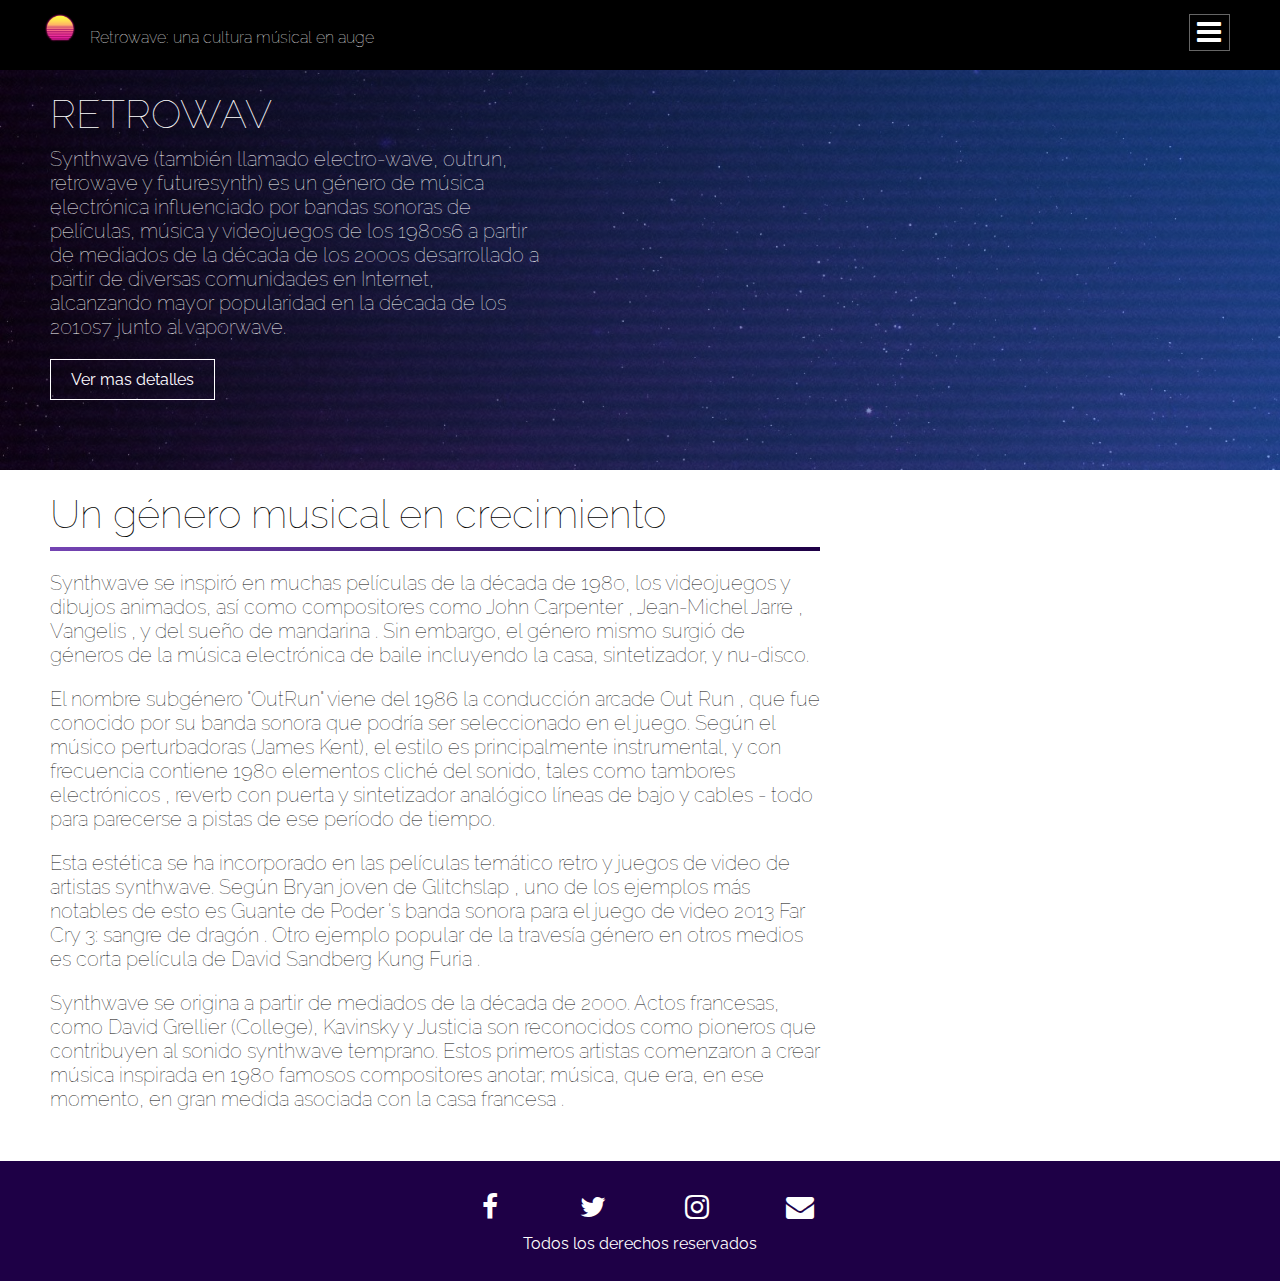
<file: index.html>
<!DOCTYPE html>
<html lang="en">
<head>
    <meta charset="UTF-8">
    <title>Retrowave Flaxer</title>
    <link href="https://fonts.googleapis.com/css?family=Raleway:300,400" rel="stylesheet">
    <link rel="stylesheet" href="icon/css/fontello.css">
    <link rel="stylesheet" href="css/main.css">
    <link rel="icon" href="image/logo.png" type="image/x-icon">
    <meta name="viewport" content="width=device-width, user-scalable=no, initial-scale=1.0, maximum-scale=1.0, minimum-scale=1.0">
</head>
<body>
    <header>
        <div class="container-header">
            <div class="logo-title">
                <img src="image/logo.png" alt="">
                <h4>Retrowave: una cultura músical en auge</h4>
            </div>
            <label class="icon-menu"></label>
        </div>
    </header>
    
    <div class="container-portada">
        <div class="capa-gradient"></div>
        <div class="container-details">
            <div class="details">
                <h1>RETROWAV</h1>
                <p>Synthwave (también llamado electro-wave​, outrun, retrowave y futuresynth​) es un género de música electrónica influenciado por bandas sonoras de películas, música y videojuegos de los 1980s6​ a partir de mediados de la década de los 2000s desarrollado a partir de diversas comunidades en Internet, alcanzando mayor popularidad en la década de los 2010s7​ junto al vaporwave.</p>
                <form action="newpage.html">
                    <button type="submit">Ver mas detalles</button>
                </form>
            </div>
        </div>
    </div>
    
    <main>
        <article>
            <h1>Un género musical en crecimiento</h1>
            <hr>
            <p>Synthwave se inspiró en muchas películas de la década de 1980, los videojuegos y dibujos animados, así como compositores como John Carpenter , Jean-Michel Jarre , Vangelis , y del sueño de mandarina . Sin embargo, el género mismo surgió de géneros de la música electrónica de baile incluyendo la casa, sintetizador, y nu-disco.</p>
            
            <p>El nombre subgénero "OutRun" viene del 1986 la conducción arcade Out Run , que fue conocido por su banda sonora que podría ser seleccionado en el juego. Según el músico perturbadoras (James Kent), el estilo es principalmente instrumental, y con frecuencia contiene 1980 elementos cliché del sonido, tales como tambores electrónicos , reverb con puerta y sintetizador analógico líneas de bajo y cables - todo para parecerse a pistas de ese período de tiempo.</p>
            
            <p>Esta estética se ha incorporado en las películas temático retro y juegos de video de artistas synthwave. Según Bryan joven de Glitchslap , uno de los ejemplos más notables de esto es Guante de Poder 's banda sonora para el juego de video 2013 Far Cry 3: sangre de dragón . Otro ejemplo popular de la travesía género en otros medios es corta película de David Sandberg Kung Furia .</p>
            
            <p>Synthwave se origina a partir de mediados de la década de 2000. Actos francesas, como David Grellier (College), Kavinsky y Justicia son reconocidos como pioneros que contribuyen al sonido synthwave temprano. Estos primeros artistas comenzaron a crear música inspirada en 1980 famosos compositores anotar; música, que era, en ese momento, en gran medida asociada con la casa francesa .</p>
        </article>
    </main>

    <footer>
        <div class="redes">
            <form class="tooltip" action="https://es-la.facebook.com/">
                <span class="tooltiptext">Facebook</span>
                <button type="submit"><span class="icon-facebook"></span></button>
            </form>
            <form class="tooltip" action="https://twitter.com/">
                <span class="tooltiptext">Twitter</span>
                <button type="submit"><span class="icon-twitter"></span></button>
            </form>
            <form class="tooltip" action="https://www.instagram.com/">
                <span class="tooltiptext">Instagram</span>
                <button type="submit"><span class="icon-instagram"></span></button>
            </form>
            <form class="tooltip" action="https://mail.google.com/">
                <span class="tooltiptext">Gmail</span>
                <button type="submit"><span class="icon-mail-alt"></span></button>
            </form>
        </div>
        <p>Todos los derechos reservados</p>
    </footer>
</body>
</html>
</file>
<file: icon/css/fontello.css>
@font-face {
  font-family: 'fontello';
  src: url('../font/fontello.eot?23942625');
  src: url('../font/fontello.eot?23942625#iefix') format('embedded-opentype'),
       url('../font/fontello.woff2?23942625') format('woff2'),
       url('../font/fontello.woff?23942625') format('woff'),
       url('../font/fontello.ttf?23942625') format('truetype'),
       url('../font/fontello.svg?23942625#fontello') format('svg');
  font-weight: normal;
  font-style: normal;
}
/* Chrome hack: SVG is rendered more smooth in Windozze. 100% magic, uncomment if you need it. */
/* Note, that will break hinting! In other OS-es font will be not as sharp as it could be */
/*
@media screen and (-webkit-min-device-pixel-ratio:0) {
  @font-face {
    font-family: 'fontello';
    src: url('../font/fontello.svg?23942625#fontello') format('svg');
  }
}
*/
 
 [class^="icon-"]:before, [class*=" icon-"]:before {
  font-family: "fontello";
  font-style: normal;
  font-weight: normal;
  speak: never;
 
  display: inline-block;
  text-decoration: inherit;
  width: 1em;
  margin-right: .2em;
  text-align: center;
  /* opacity: .8; */
 
  /* For safety - reset parent styles, that can break glyph codes*/
  font-variant: normal;
  text-transform: none;
 
  /* fix buttons height, for twitter bootstrap */
  line-height: 1em;
 
  /* Animation center compensation - margins should be symmetric */
  /* remove if not needed */
  margin-left: .2em;
 
  /* you can be more comfortable with increased icons size */
  /* font-size: 120%; */
 
  /* Font smoothing. That was taken from TWBS */
  -webkit-font-smoothing: antialiased;
  -moz-osx-font-smoothing: grayscale;
 
  /* Uncomment for 3D effect */
  /* text-shadow: 1px 1px 1px rgba(127, 127, 127, 0.3); */
}
 
.icon-twitter:before { content: '\f099'; } /* '' */
.icon-facebook:before { content: '\f09a'; } /* '' */
.icon-menu:before { content: '\f0c9'; } /* '' */
.icon-mail-alt:before { content: '\f0e0'; } /* '' */
.icon-instagram:before { content: '\f16d'; } /* '' */
</file>
<file: css/main.css>
*{
    margin: 0;
    padding: 0;
    box-sizing: border-box;
    font-family: 'Raleway', sans-serif;
}

header{
    width: 100%;
    height: 70px;
    line-height: 35px;
    vertical-align: middle;
    background: black;
}

.container-header{
    width: 100%;
    max-width: 1200px;
    position: relative;
    margin: auto;
}

.logo-title{
    display: flex;
}

.logo-title img{
    width: 40px;
    height: 40px;
    margin: auto 0;
    vertical-align: middle;
}

.logo-title h4{
    color: white;
    font-weight: 100;
    margin-left: 10px;
    margin-top: 20px;
}

.icon-menu{
    position: absolute;
    right: 10px;
    top: 14px;
    color: white;
    font-size: 28px;
    border: 1px solid rgba(255, 255, 255, 0.4);
    cursor: pointer;
}

.icon-menu:hover{
    background: rgba(255, 255, 255, 0.4);
}



/*Portada*/



.container-portada{
    width: 100%;
    height: 400px;
    position: relative;
    background-image: url(../image/portada.jpg);
    background-size: 200%;
    animation: movimiento 60s infinite linear alternate;  
}

@keyframes movimiento{
    0%{
        background-position: bottom left;
    }
    25%{
        background-position: top right;
    }
    50%{
        background-position: top left;
    }
    75%{
        background-position: bottom right;
    }
    100%{
        background-position: bottom left;
    }
}


.capa-gradient{
    width: 100%;
    height: 100%;
    position: absolute;
    background: -webkit-linear-gradient(left, black, #0672d0);
    opacity: 0.5;
}

.container-details{
    width: 100%;
    max-width: 1200px;
    position: relative;
    margin: auto;
}


.details{
    width: 100%;
    max-width: 500px;
    position: relative;
    top: 20px;
    color: white;
}

.details h1{
    font-size: 40px;
    font-weight: 100;
    margin-left: 10px;
}

.details p{
    margin-top: 10px;
    font-size: 20px;
    font-weight: 100;
    margin-left: 10px;
}

button {
    font-size: 16px;
    background: none;
    border-style: none;
    border: 1px solid white;
    color: white;
    margin-top: 20px;
    transition: background 300ms;
    cursor: pointer;
    margin-left: 10px;
}

.details button{
    padding: 10px 20px;
}

.details button:hover{
    background: white;
    color: black;
}


/*Articulo*/

main{
    width: 100%;
    max-width: 1200px;
    margin: auto;
    margin-bottom: 50px;
}

article{
    width: 100%;
    max-width: 800px;
    margin-top: 20px;
    padding-right: 20px;
}

article h1{
    font-size: 40px;
    font-weight: 100;
    margin-left: 10px;
}

article hr{
    height: 4px;
    border-style: none;
    background: -webkit-linear-gradient(left, #7444b3, #1e0046);
    margin-top: 10px;
    margin-left: 10px;
}

article p{
    font-size: 20px;
    margin-top: 20px;
    font-weight: 100;
    margin-left: 10px;
}

footer {
    height: 120px;
    background-color: #1e0046;
    color: #ffffff;
    text-align: center;
}

div.redes form {
    display: inline-block;
}

div.redes button {
    border: none;
    padding: 10px 25px;
}

div.redes span {
    font-size: 28px;
}

.tooltip {
    position: relative;
    display: list-item;
}

.tooltip .tooltiptext {
    visibility: hidden;
    width: 110px;
    background-color: black;
    color: #fff;
    text-align: center;
    font-size: 12px;
    border-radius: 6px;
    padding: 5px 0;

    /* Position the tooltip */
    position: absolute;
    z-index: 1;
}

.tooltip:hover .tooltiptext {
    visibility: visible;
}

@media screen and (max-width: 500px){
    .details p{
        font-size: 18px;
    }
}
</file>
